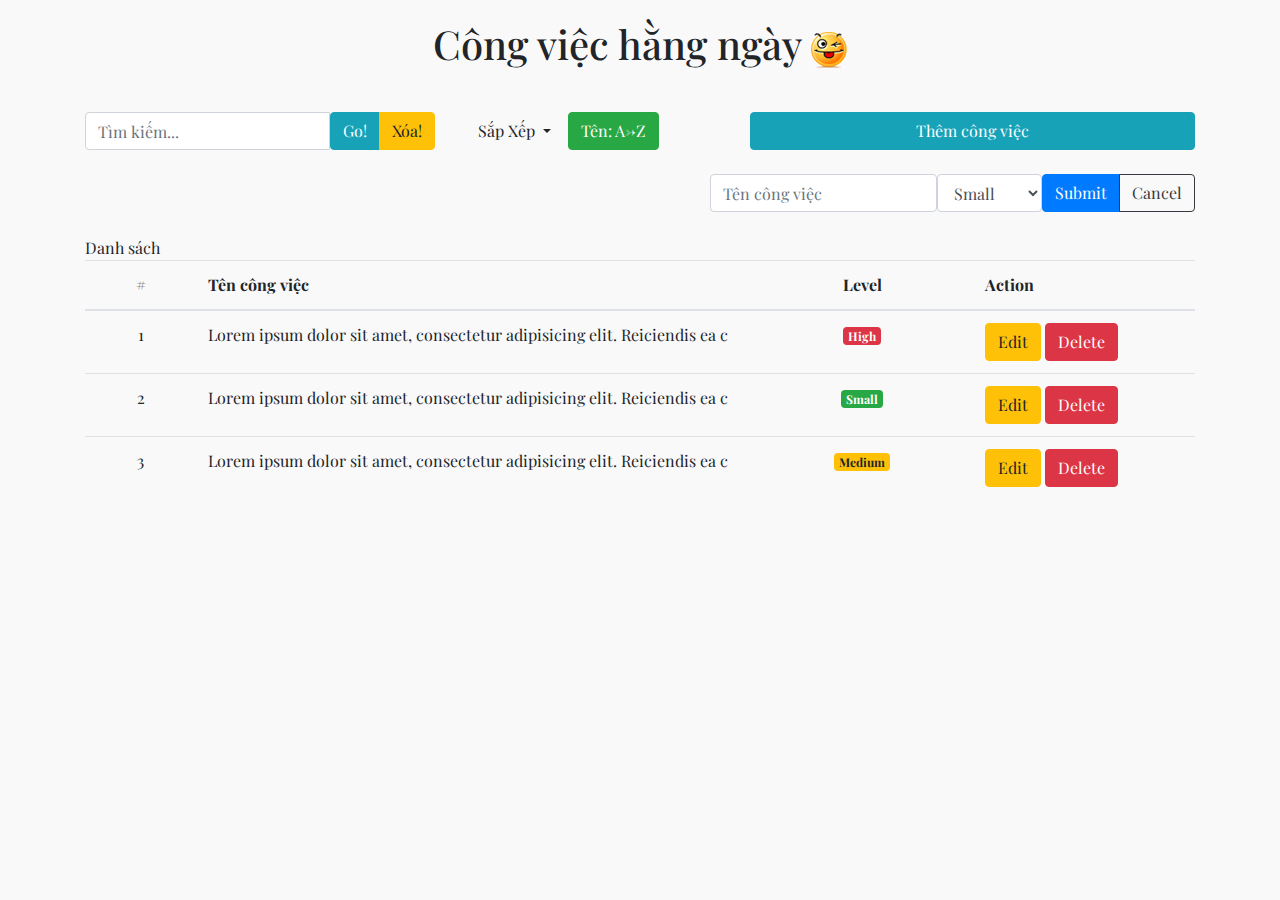
<file: public/index1.html>
<!doctype html>
<html lang="en">
  <head>
    <title>Title</title>
    <!-- Required meta tags -->
    <meta charset="utf-8">
    <meta name="viewport" content="width=device-width, initial-scale=1, shrink-to-fit=no">

    <!-- Bootstrap CSS -->
    <link rel="stylesheet" href="https://stackpath.bootstrapcdn.com/bootstrap/4.3.1/css/bootstrap.min.css" integrity="sha384-ggOyR0iXCbMQv3Xipma34MD+dH/1fQ784/j6cY/iJTQUOhcWr7x9JvoRxT2MZw1T" crossorigin="anonymous">
    <link href="https://fonts.googleapis.com/css?family=Playfair+Display:400,400i,500,500i,600,600i,700,700i,800,800i&display=swap&subset=vietnamese" rel="stylesheet">
    <link rel="stylesheet" href="https://use.fontawesome.com/releases/v5.7.0/css/all.css" integrity="sha384-lZN37f5QGtY3VHgisS14W3ExzMWZxybE1SJSEsQp9S+oqd12jhcu+A56Ebc1zFSJ" crossorigin="anonymous">
    <link rel="stylesheet" href="style.css">
</head>
  <body>
    <div class="container-fluid bg-snow">
        <div class="container">

    <!-- TITLE : START -->
    <div class="page-header">
        <h1>Công việc hằng ngày <img src="./anhvui.gif" alt=""></h1>
    </div>
    <!-- TITLE : END -->

    <!-- CONTROL (SEARCH + SORT + ADD) : START -->
    <div class="row my-3">
        <!-- SEARCH : START -->
        <div class="col-sm-12 col-md-6 col-lg-4 mb-2">
            <div class="input-group">
                <input type="text" class="form-control" ref="search" placeholder="Tìm kiếm..." />
                <span class="input-group-btn">
                  <div class="btn-group">
                        <button class="btn btn-info" type="button">Go!</button>
                        <button class="btn btn-warning" type="button">Xóa!</button>
                  </div>
                </span>
            </div>
        </div>
        <!-- SEARCH : END -->

        <!-- SORT : START -->
        <div class=" col-6 col-sm-6 col-md-6 col-lg-3">
            <div class="dropdown">
                <button class="btn btn-default dropdown-toggle" type="button" id="dropdownMenu1" data-toggle="dropdown">
            Sắp Xếp <span class="caret"></span>
          </button>
                <ul class="dropdown-menu" aria-labelledby="dropdownMenu1">
                    <li ><a class="dropdown-item" href=".com" role="button">Name ASC</a></li>
                    <li ><a class="dropdown-item" href=".com" role="button">Name DESC</a></li>
                    <div class="dropdown-divider"></div>
                    <li ><a class="dropdown-item" href=".com" role="button">Level ASC</a></li>
                    <li ><a class="dropdown-item" href=".com" role="button">Level DESC</a></li>
                </ul>
                <span class="btn btn-success">Tên: A->Z</span>
            </div>
        </div>
        <!-- SORT : END -->

        <!-- ADD : START -->
        <div class="col-6 col-sm-6 col-md-10 col-lg-5">
            <button type="button" class="btn btn-info btn-block">Thêm công việc</button>
        </div>
        <!-- ADD : END -->

    </div>
    <!-- CONTROL (SEARCH + SORT + ADD) : END -->

    <!-- FORM : START -->
    <div class="row">
        <div class="col-12 col-sm-12 col-md-9 col-lg-12 d-flex justify-content-end">
            <form  class="form-inline">
                <div class="form-group mt-1 mt-sm-0">
                    <label class="sr-only">label</label>
                    <input type="text" class="form-control" placeholder="Tên công việc" />
                </div>
                <div class="form-group mt-1 mt-sm-0">
                    <label class="sr-only">label</label>
                    <select class="form-control" required="required">
                      <option value="0" >Small</option>
                      <option value="1">Medium</option>
                      <option value="2">High</option>
                    </select>
                </div>
                <div class="btn-group">
                    <button class="btn btn-primary">Submit</button>
                    <button class="btn btn-outline-dark">Cancel</button>
                </div>
            </form>
        </div>
    </div>
    <!-- FORM : END -->

    <!-- LIST : START -->

    <div class="panel panel-success mt-4 d-block">
        <div class="panel-heading">Danh sách</div>
        <table class="table table-hover ">
            <thead>
                <tr>
                    <th style="width: 10%" class="text-center">#</th>
                    <th>Tên công việc</th>
                    <th style="width: 20%" class="text-center">Level</th>
                    <th style="width: 20%">Action</th>
                </tr>
            </thead>

            <tbody>
                <tr>
                    <td class="text-center">1</td>
                    <td>Lorem ipsum dolor sit amet, consectetur adipisicing elit. Reiciendis ea c</td>
                    <td class="text-center"><span class="badge badge-danger">High</span></td>
                    <td>
                        <button type="button" class="btn btn-warning">Edit</button>
                        <button type="button" class="btn btn-danger">Delete</button>
                    </td>
                </tr>
                <tr>
                    <td class="text-center">2</td>
                    <td>Lorem ipsum dolor sit amet, consectetur adipisicing elit. Reiciendis ea c</td>
                    <td class="text-center"><span class="badge badge-success">Small</span></td>
                    <td>
                        <button type="button" class="btn btn-warning">Edit</button>
                        <button type="button" class="btn btn-danger">Delete</button>
                    </td>
                </tr>
                <tr>
                    <td class="text-center">3</td>
                    <td>Lorem ipsum dolor sit amet, consectetur adipisicing elit. Reiciendis ea c</td>
                    <td class="text-center"><span class="badge badge-warning">Medium</span></td>
                    <td>
                        <button type="button" class="btn btn-warning">Edit</button>
                        <button type="button" class="btn btn-danger">Delete</button>
                    </td>
                </tr>
            </tbody>

        </table>
    </div>
  </div>
    </div>
    <div class="icon-fb">
        <a href="https://www.facebook.com/huuluantvk/"><i class="fab fa-facebook-messenger"></i></a>
    </div>
    <!-- Optional JavaScript -->
    <!-- jQuery first, then Popper.js, then Bootstrap JS -->
    <script src="https://code.jquery.com/jquery-3.3.1.slim.min.js" integrity="sha384-q8i/X+965DzO0rT7abK41JStQIAqVgRVzpbzo5smXKp4YfRvH+8abtTE1Pi6jizo" crossorigin="anonymous"></script>
    <script src="https://cdnjs.cloudflare.com/ajax/libs/popper.js/1.14.7/umd/popper.min.js" integrity="sha384-UO2eT0CpHqdSJQ6hJty5KVphtPhzWj9WO1clHTMGa3JDZwrnQq4sF86dIHNDz0W1" crossorigin="anonymous"></script>
    <script src="https://stackpath.bootstrapcdn.com/bootstrap/4.3.1/js/bootstrap.min.js" integrity="sha384-JjSmVgyd0p3pXB1rRibZUAYoIIy6OrQ6VrjIEaFf/nJGzIxFDsf4x0xIM+B07jRM" crossorigin="anonymous"></script>
  </body>
</html>
</file>
<file: public/style.css>
*{
	padding:0;
	margin:0;
}
html,body{
	width:100%;
	height:100%;
	font-family: 'Playfair Display', serif;
}
.page-header{
	padding:20px;
	text-align: center;
}
.bg-snow{
	width:100%;
	height:100%;
	background: #d3d0d01f;
}
.icon-fb{
	position: fixed;
	right:20px;
	bottom:20px;
	animation-name: animationfb;
	animation-duration: 1s;
	animation-iteration-count: infinite;
}
.icon-fb a i{
	font-size: 50px;
	transition: 0.6s;
}
.icon-fb a i:hover{
	color:#24DEF2;
	transition: 0.6s;
}
@keyframes animationfb { 
  0%{
  	transform: translateY(0px);
  }
  25%{
  	transform: translateY(-5px);
  }
  50%{
  	transform: translateY(0px);
  }
  100%{
  	transform: translateY(0px);
  }
}
@media only screen and (max-width: 600px) {
	.icon-fb{
		right:10px;
		bottom:10px;
	}
	.icon-fb a i{
		font-size: 40px;
	}
}
</file>
